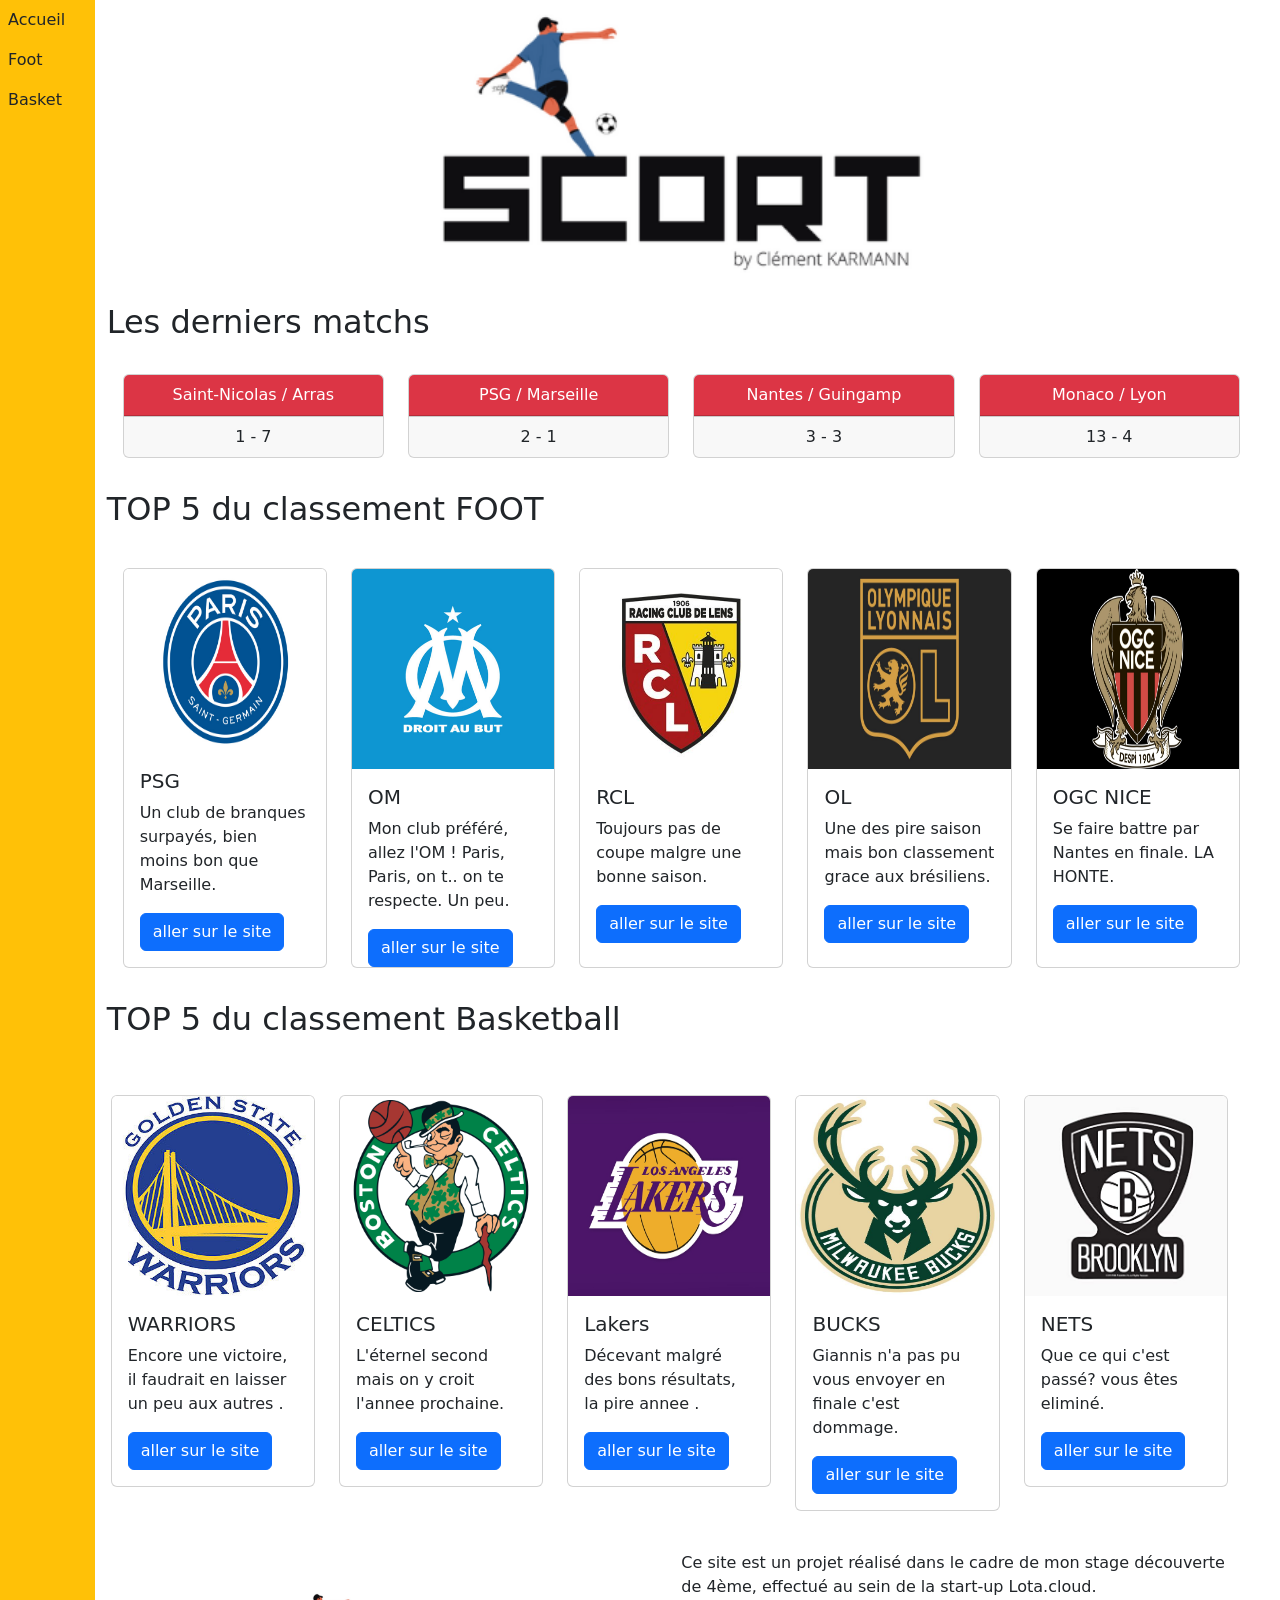
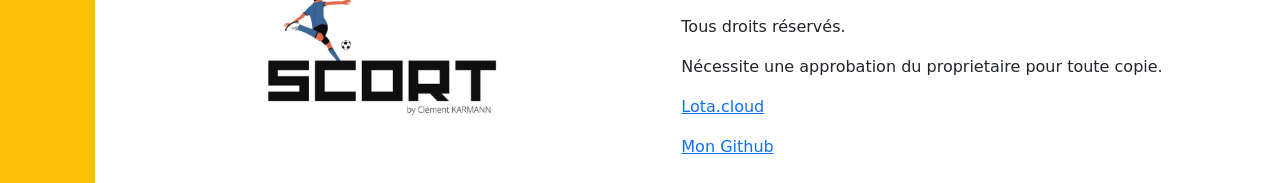
<file: index.html>
<!DOCTYPE html>
<html lang="fr">
<head>
    <meta charset="UTF-8">
    <meta http-equiv="X-UA-Compatible" content="IE=edge">
    <meta name="viewport" content="width=device-width, initial-scale=1.0">
    <link href="https://cdn.jsdelivr.net/npm/bootstrap@5.1.3/dist/css/bootstrap.min.css" rel="stylesheet" integrity="sha384-1BmE4kWBq78iYhFldvKuhfTAU6auU8tT94WrHftjDbrCEXSU1oBoqyl2QvZ6jIW3" crossorigin="anonymous">
    <link rel="stylesheet" href="style.css">
    <title>Scort - 100% du sport</title>
</head>
<body>
  <div class="row container-fluid p-0">
    <div class="col-1 px-4 border-end bg-warning border-2 border-warning">
      <div class="bar-element row p-2">Accueil</div>
      <div class="bar-element row p-2">Foot</div>
      <div class="bar-element row p-2">Basket</div>
    </div>
    <div class="col-11">
      <div class="row">
        <img src="logo2.png" alt="logo scort">
      </div>
      <div class="row">
        <div class="col">
          <div class="row">
            <div class="col">
              <h2 class="my-3">
                Les derniers matchs
              </h2>
            </div>
          </div>
          <div class="row p-3">
            <div class="col-3">
              <div class="card">
                <div class="card-header bg-danger text-white text-center">Saint-Nicolas / Arras</div>
                <div class="card-footer text-center">1 - 7</div>
              </div>
            </div>
            <div class="col-3">
              <div class="card">
                <div class="card-header bg-danger text-white text-center">PSG / Marseille</div>
                <div class="card-footer text-center">2 - 1</div>
              </div>
            </div>
            <div class="col-3">
              <div class="card">
                <div class="card-header bg-danger text-white text-center">Nantes / Guingamp</div>
                <div class="card-footer text-center">3 - 3</div>
              </div>
            </div>
            <div class="col-3">
              <div class="card">
                <div class="card-header bg-danger text-white text-center">Monaco / Lyon</div>
                <div class="card-footer text-center">13 - 4</div>
              </div>
            </div>
          </div>
        </div>
      </div>
      <div class="row-3">
        <div class="col">
          <h2 class="my-3">
              TOP 5 du classement FOOT
          </h2>
          <div class="row overflow-hidden mt-4">
            <div class="col-12">
              <div class="row p-3">
                <div class="col">
                  <div class="card" style="width: 100%; max-width: 230px; height: 400px">
                    <img src="psg.jpg" style="height: 200px; max-width: 230px;" class="card-img-top" alt="...">
                    <div class="card-body">
                      <h5 class="card-title">PSG</h5>
                      <p class="card-text">Un club de branques surpayés, bien moins bon que Marseille.</p>
                      <a href="https://www.psg.fr/" class="btn btn-primary">aller sur le site</a>
                    </div>
                  </div>
                </div>
                <div class="col">
                  <div class="card" style="width: 100%; max-width: 230px; height: 400px">
                    <img src="berk.png" style="height: 200px; max-width: 230px;" class="card-img-top" alt="...">
                    <div class="card-body">
                      <h5 class="card-title">OM</h5>
                      <p class="card-text">Mon club préféré, allez l'OM ! Paris, Paris, on t.. on te respecte. Un peu.</p>
                      <a href="https://www.om.fr/fr" class="btn btn-primary">aller sur le site</a>
                    </div>
                  </div>
                </div>
                <div class="col">
                  <div class="card" style="width: 100%; max-width: 230px; height: 400px">
                    <img src="RCLens.jpg" style="height: 200px; max-width: 230px;" class="card-img-top" alt="...">
                    <div class="card-body">
                      <h5 class="card-title">RCL</h5>
                      <p class="card-text">Toujours pas de coupe malgre une bonne saison.</p>
                      <a href="https://www.rclens.fr/fr" class="btn btn-primary">aller sur le site</a>
                    </div>
                  </div>
                </div>
                <div class="col">
                  <div class="card" style="width: 100%; max-width: 230px; height: 400px">
                    <img src="OL.jpg" style="height: 200px; max-width: 230px;" class="card-img-top" alt="...">
                    <div class="card-body">
                      <h5 class="card-title">OL</h5>
                      <p class="card-text">Une des pire saison mais bon classement grace aux brésiliens.</p>
                      <a href="https://www.ol.fr/fr" class="btn btn-primary">aller sur le site</a>
                    </div>
                  </div>
                </div>
                <div class="col">
                  <div class="card" style="width: 100%; max-width: 230px; height: 400px">
                    <img src="AIGLE PLUME.jpg" style="height: 200px; max-width: 230px;" class="card-img-top" alt="...">
                    <div class="card-body">
                      <h5 class="card-title">OGC NICE</h5>
                      <p class="card-text">Se faire battre par Nantes en finale. LA HONTE.</p>
                      <a href="https://www.ogcnice.com/fr/" class="btn btn-primary">aller sur le site</a>
                    </div>
                  </div>
                </div>
              </div>
            </div>
          </div>
        </div>
      </div>
      <div class="row">
        <div class="col">
          <h2 class="my-3">
            TOP 5 du classement Basketball
          </h2>
        </div>
      <div class="row overflow-auto mt-4 p-3">
        <div class="col">
          <div class="card" style="width: 100%; max-width: 230px;">
            <img src="logo-warriors.jpg" style="height: 200px; max-width: 230px;" class="card-img-top" alt="...">
            <div class="card-body">
              <h5 class="card-title">WARRIORS</h5>
              <p class="card-text">Encore une victoire, il faudrait en laisser un peu aux autres .</p>
              <a href="https://www.nba.com/warriors/" class="btn btn-primary">aller sur le site</a>
            </div>
          </div>
        </div>
        <div class="col">
          <div class="card" style="width: 100%; max-width: 230px;">
            <img src="celtics.png" style="height: 200px; max-width: 230px;" class="card-img-top" alt="...">
            <div class="card-body">
              <h5 class="card-title">CELTICS</h5>
              <p class="card-text">L'éternel second mais on y croit l'annee prochaine.</p>
              <a href="https://www.nba.com/celtics/" class="btn btn-primary">aller sur le site</a>
            </div>
          </div>
        </div>
        <div class="col">
          <div class="card" style="width: 100%; max-width: 230px;">
            <img src="lakers.jpg" style="height: 200px; max-width: 230px;" class="card-img-top" alt="...">
            <div class="card-body">
              <h5 class="card-title">Lakers</h5>
              <p class="card-text">Décevant malgré des bons résultats, la pire annee .</p>
              <a href="https://www.nba.com/lakers/" class="btn btn-primary">aller sur le site</a>
            </div>
          </div>
        </div>
        <div class="col">
          <div class="card" style="width: 100%; max-width: 230px;">
            <img src="bucks.jpg" style="height: 200px; max-width: 230px;" class="card-img-top" alt="...">
            <div class="card-body">
                <h5 class="card-title">BUCKS</h5>
                <p class="card-text">Giannis n'a pas pu vous envoyer en finale c'est dommage.</p>
                <a href="https://www.nba.com/bucks/" class="btn btn-primary">aller sur le site</a>
            </div>
          </div>
        </div>
        <div class="col">
          <div class="card" style="width: 100%; max-width: 230px;">
            <img src="nets.jpg" style="height: 200px; max-width: 230px;" class="card-img-top" alt="...">
            <div class="card-body">
              <h5 class="card-title">NETS</h5>
              <p class="card-text">Que ce qui c'est passé? vous êtes eliminé.</p>
              <a href="https://www.nba.com/nets/" class="btn btn-primary">aller sur le site</a>
            </div>
          </div>
        </div>
      </div>
      <div class="row">
        <div class="col-6 d-flex justify-content-center align-items-center">
          <img class="w-100" src="logo2.png" alt="Scort">
        </div>
        <div class="col-6 my-4 bg-grey">
          <p>
            Ce site est un projet réalisé dans le cadre de mon stage découverte de 4ème, 
            effectué au sein de la start-up Lota.cloud.
          </p>
          <p> 
            Tous droits réservés. 
          </p>
          <p>
            Nécessite une approbation du proprietaire pour toute copie.
          </p>
          <a href="https://lota.cloud"><p>Lota.cloud</p></a>
          <a href="https://github.com/ClemKar">Mon Github</a> 
        </div>
      </div>
      </div>
    </div>
  </div>
  <script src="https://cdn.jsdelivr.net/npm/bootstrap@5.1.3/dist/js/bootstrap.bundle.min.js" integrity="sha384-ka7Sk0Gln4gmtz2MlQnikT1wXgYsOg+OMhuP+IlRH9sENBO0LRn5q+8nbTov4+1p" crossorigin="anonymous"></script>
  <script type="module" src="./hook.js"></script>
</body>
</html>
</file>
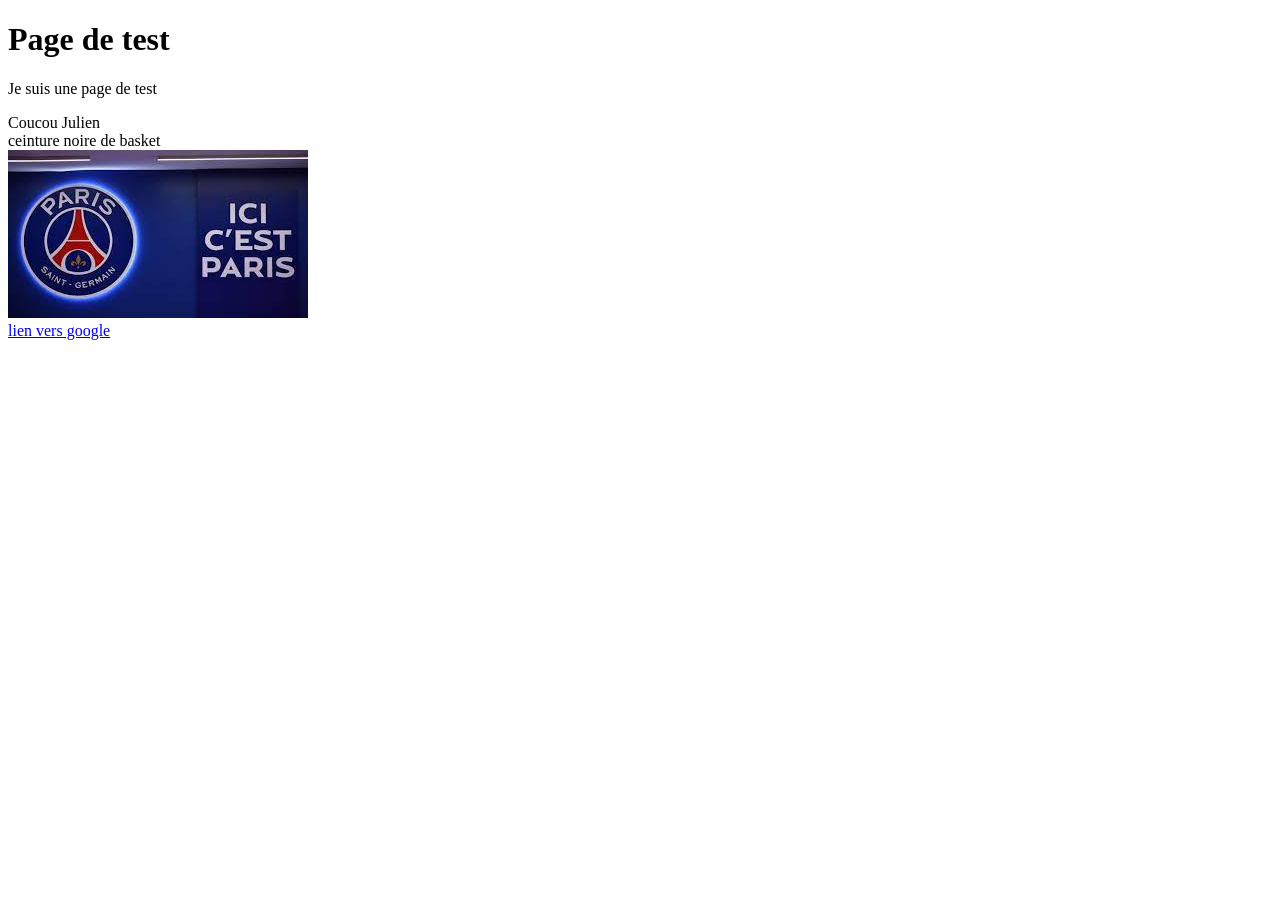
<file: test.html>
<!DOCTYPE html>
<html lang="en">
<head>
    <meta charset="UTF-8">
    <meta http-equiv="X-UA-Compatible" content="IE=edge">
    <meta name="viewport" content="width=device-width, initial-scale=1.0">
    <title>Document</title>
    <link rel="stylesheet" href="style.css">
</head>
<body>
    <h1 class="bigtitle">Page de test </h1>
    <p id="plop">Je suis une page de test</p> 
    <div class="test">Coucou Julien</div>
    <div class="clement">ceinture noire de basket</div>
    <div>
        <a href="https://www.psg.fr/">
            <img src="images.jpg" alt="Ici c'est Paris">
       </a>
    </div>
    <!-- Ceci est un lien (1er commentaire) -->
    <a href="https://google.com">lien vers google</a>
    
</body>
</html>
</file>
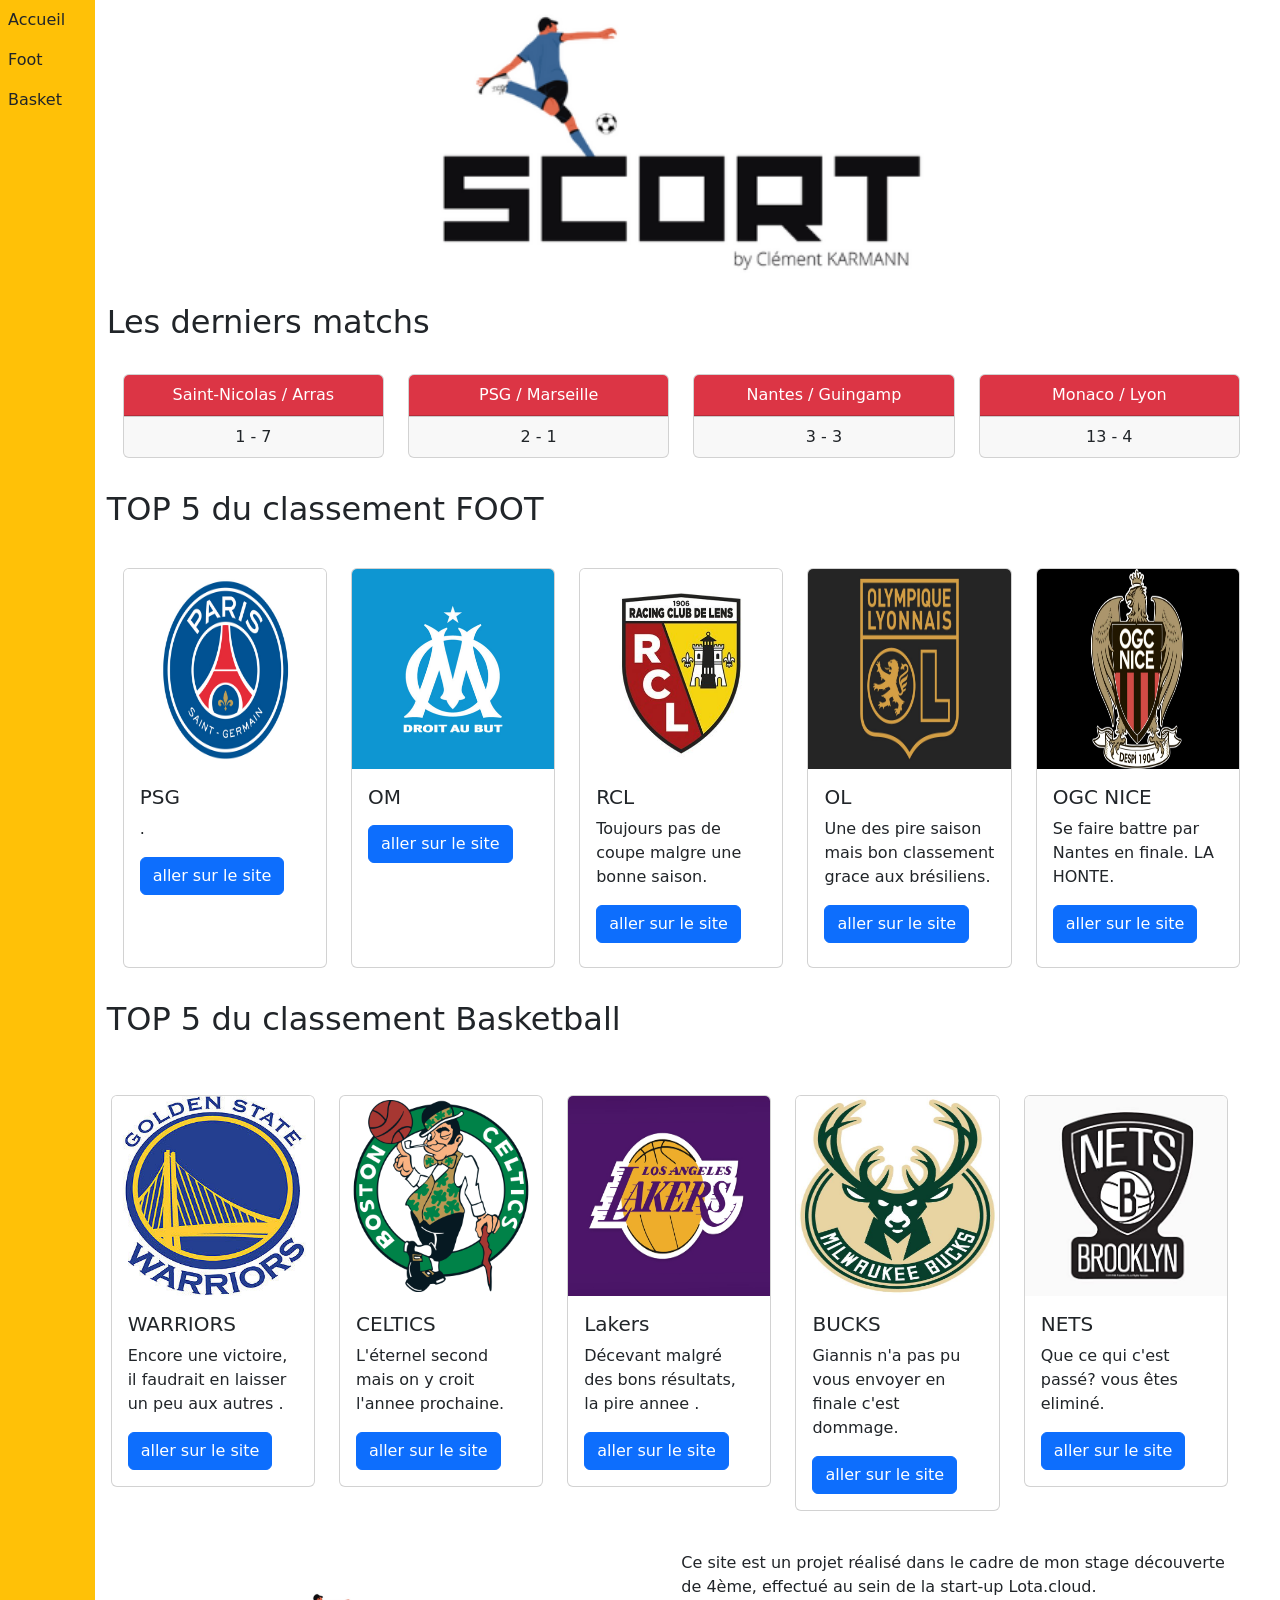
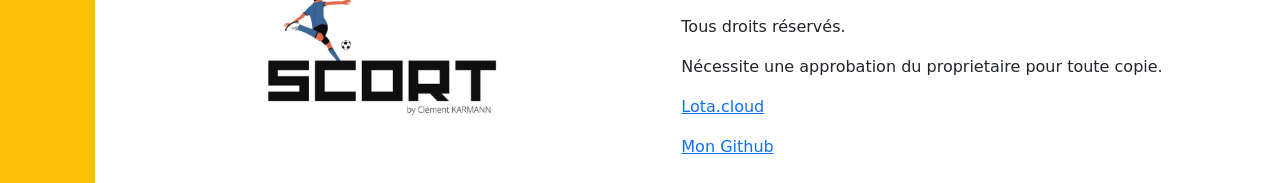
<file: test_bootstrap.html>
<!DOCTYPE html>
<html lang="fr">
<head>
    <meta charset="UTF-8">
    <meta http-equiv="X-UA-Compatible" content="IE=edge">
    <meta name="viewport" content="width=device-width, initial-scale=1.0">
    <link href="https://cdn.jsdelivr.net/npm/bootstrap@5.1.3/dist/css/bootstrap.min.css" rel="stylesheet" integrity="sha384-1BmE4kWBq78iYhFldvKuhfTAU6auU8tT94WrHftjDbrCEXSU1oBoqyl2QvZ6jIW3" crossorigin="anonymous">
    <link rel="stylesheet" href="style.css">
    <title>Scort - 100% du sport</title>
</head>
<body>
  <div class="row container-fluid p-0">
    <div class="col-1 px-4 border-end bg-warning border-2 border-warning">
      <div class="bar-element row p-2">Accueil</div>
      <div class="bar-element row p-2">Foot</div>
      <div class="bar-element row p-2">Basket</div>
    </div>
    <div class="col-11">
      <div class="row">
        <img src="logo2.png" alt="logo scort">
      </div>
      <div class="row">
        <div class="col">
          <div class="row">
            <div class="col">
              <h2 class="my-3">
                Les derniers matchs
              </h2>
            </div>
          </div>
          <div class="row p-3">
            <div class="col-3">
              <div class="card">
                <div class="card-header bg-danger text-white text-center">Saint-Nicolas / Arras</div>
                <div class="card-footer text-center">1 - 7</div>
              </div>
            </div>
            <div class="col-3">
              <div class="card">
                <div class="card-header bg-danger text-white text-center">PSG / Marseille</div>
                <div class="card-footer text-center">2 - 1</div>
              </div>
            </div>
            <div class="col-3">
              <div class="card">
                <div class="card-header bg-danger text-white text-center">Nantes / Guingamp</div>
                <div class="card-footer text-center">3 - 3</div>
              </div>
            </div>
            <div class="col-3">
              <div class="card">
                <div class="card-header bg-danger text-white text-center">Monaco / Lyon</div>
                <div class="card-footer text-center">13 - 4</div>
              </div>
            </div>
          </div>
        </div>
      </div>
      <div class="row-3">
        <div class="col">
          <h2 class="my-3">
              TOP 5 du classement FOOT
          </h2>
          <div class="row overflow-hidden mt-4">
            <div class="col-12">
              <div class="row p-3">
                <div class="col">
                  <div class="card" style="width: 100%; max-width: 230px; height: 400px">
                    <img src="psg.jpg" style="height: 200px; max-width: 230px;" class="card-img-top" alt="...">
                    <div class="card-body">
                      <h5 class="card-title">PSG</h5>
                      <p class="card-text">.</p>
                      <a href="https://www.psg.fr/" class="btn btn-primary">aller sur le site</a>
                    </div>
                  </div>
                </div>
                <div class="col">
                  <div class="card" style="width: 100%; max-width: 230px; height: 400px">
                    <img src="berk.png" style="height: 200px; max-width: 230px;" class="card-img-top" alt="...">
                    <div class="card-body">
                      <h5 class="card-title">OM</h5>
                      <p class="card-text"></p>
                      <a href="https://www.om.fr/fr" class="btn btn-primary">aller sur le site</a>
                    </div>
                  </div>
                </div>
                <div class="col">
                  <div class="card" style="width: 100%; max-width: 230px; height: 400px">
                    <img src="RCLens.jpg" style="height: 200px; max-width: 230px;" class="card-img-top" alt="...">
                    <div class="card-body">
                      <h5 class="card-title">RCL</h5>
                      <p class="card-text">Toujours pas de coupe malgre une bonne saison.</p>
                      <a href="https://www.rclens.fr/fr" class="btn btn-primary">aller sur le site</a>
                    </div>
                  </div>
                </div>
                <div class="col">
                  <div class="card" style="width: 100%; max-width: 230px; height: 400px">
                    <img src="OL.jpg" style="height: 200px; max-width: 230px;" class="card-img-top" alt="...">
                    <div class="card-body">
                      <h5 class="card-title">OL</h5>
                      <p class="card-text">Une des pire saison mais bon classement grace aux brésiliens.</p>
                      <a href="https://www.ol.fr/fr" class="btn btn-primary">aller sur le site</a>
                    </div>
                  </div>
                </div>
                <div class="col">
                  <div class="card" style="width: 100%; max-width: 230px; height: 400px">
                    <img src="AIGLE PLUME.jpg" style="height: 200px; max-width: 230px;" class="card-img-top" alt="...">
                    <div class="card-body">
                      <h5 class="card-title">OGC NICE</h5>
                      <p class="card-text">Se faire battre par Nantes en finale. LA HONTE.</p>
                      <a href="https://www.ogcnice.com/fr/" class="btn btn-primary">aller sur le site</a>
                    </div>
                  </div>
                </div>
              </div>
            </div>
          </div>
        </div>
      </div>
      <div class="row">
        <div class="col">
          <h2 class="my-3">
            TOP 5 du classement Basketball
          </h2>
        </div>
      <div class="row overflow-auto mt-4 p-3">
        <div class="col">
          <div class="card" style="width: 100%; max-width: 230px;">
            <img src="logo-warriors.jpg" style="height: 200px; max-width: 230px;" class="card-img-top" alt="...">
            <div class="card-body">
              <h5 class="card-title">WARRIORS</h5>
              <p class="card-text">Encore une victoire, il faudrait en laisser un peu aux autres .</p>
              <a href="https://www.nba.com/warriors/" class="btn btn-primary">aller sur le site</a>
            </div>
          </div>
        </div>
        <div class="col">
          <div class="card" style="width: 100%; max-width: 230px;">
            <img src="celtics.png" style="height: 200px; max-width: 230px;" class="card-img-top" alt="...">
            <div class="card-body">
              <h5 class="card-title">CELTICS</h5>
              <p class="card-text">L'éternel second mais on y croit l'annee prochaine.</p>
              <a href="https://www.nba.com/celtics/" class="btn btn-primary">aller sur le site</a>
            </div>
          </div>
        </div>
        <div class="col">
          <div class="card" style="width: 100%; max-width: 230px;">
            <img src="lakers.jpg" style="height: 200px; max-width: 230px;" class="card-img-top" alt="...">
            <div class="card-body">
              <h5 class="card-title">Lakers</h5>
              <p class="card-text">Décevant malgré des bons résultats, la pire annee .</p>
              <a href="https://www.nba.com/lakers/" class="btn btn-primary">aller sur le site</a>
            </div>
          </div>
        </div>
        <div class="col">
          <div class="card" style="width: 100%; max-width: 230px;">
            <img src="bucks.jpg" style="height: 200px; max-width: 230px;" class="card-img-top" alt="...">
            <div class="card-body">
                <h5 class="card-title">BUCKS</h5>
                <p class="card-text">Giannis n'a pas pu vous envoyer en finale c'est dommage.</p>
                <a href="https://www.nba.com/bucks/" class="btn btn-primary">aller sur le site</a>
            </div>
          </div>
        </div>
        <div class="col">
          <div class="card" style="width: 100%; max-width: 230px;">
            <img src="nets.jpg" style="height: 200px; max-width: 230px;" class="card-img-top" alt="...">
            <div class="card-body">
              <h5 class="card-title">NETS</h5>
              <p class="card-text">Que ce qui c'est passé? vous êtes eliminé.</p>
              <a href="https://www.nba.com/nets/" class="btn btn-primary">aller sur le site</a>
            </div>
          </div>
        </div>
      </div>
      <div class="row">
        <div class="col-6 d-flex justify-content-center align-items-center">
          <img class="w-100" src="logo2.png" alt="Scort">
        </div>
        <div class="col-6 my-4 bg-grey">
          <p>
            Ce site est un projet réalisé dans le cadre de mon stage découverte de 4ème, 
            effectué au sein de la start-up Lota.cloud.
          </p>
          <p> 
            Tous droits réservés. 
          </p>
          <p>
            Nécessite une approbation du proprietaire pour toute copie.
          </p>
          <a href="https://lota.cloud"><p>Lota.cloud</p></a>
          <a href="https://github.com/ClemKar">Mon Github</a> 
        </div>
      </div>
      </div>
    </div>
  </div>
  <script src="https://cdn.jsdelivr.net/npm/bootstrap@5.1.3/dist/js/bootstrap.bundle.min.js" integrity="sha384-ka7Sk0Gln4gmtz2MlQnikT1wXgYsOg+OMhuP+IlRH9sENBO0LRn5q+8nbTov4+1p" crossorigin="anonymous"></script>
  <script type="module" src="./hook.js"></script>
</body>
</html>
</file>
<file: style.css>
.bar-element:hover {
    background-color: blue;
    color: white;
}
</file>
